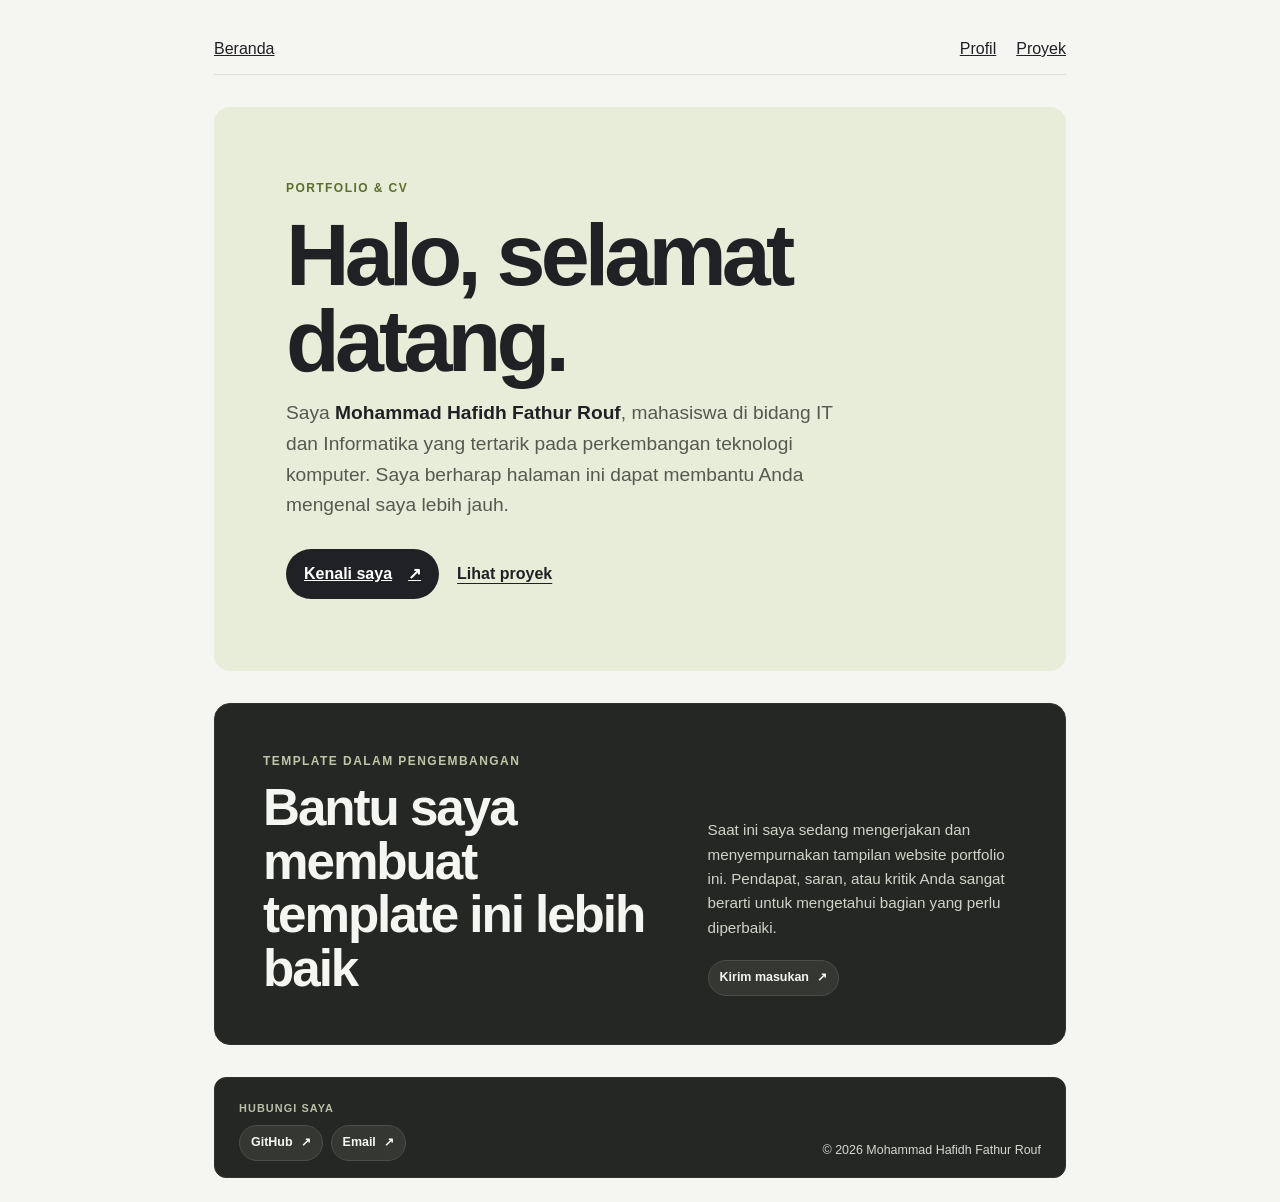
<file: index.html>
<!doctype html>
<html lang="id">
<head>
  <meta charset="UTF-8">
  <meta name="viewport" content="width=device-width, initial-scale=1.0">
  <meta name="author" content="Mohammad Hafidh Fathur Rouf">
  <meta name="description" content="Portofolio dan profil Mohammad Hafidh Fathur Rouf.">
  <meta property="og:title" content="Portofolio — Mohammad Hafidh Fathur Rouf">
  <meta property="og:description" content="Profil, proyek, dan informasi tentang Mohammad Hafidh Fathur Rouf.">
  <meta property="og:type" content="website">
  <title>Beranda — Mohammad Hafidh Fathur Rouf</title>
  <link rel="stylesheet" href="style.css">
  <script src="include.js" defer></script>
</head>
<body>
  <div data-include="header.html"></div>
  <main class="con" data-page-outlet></main>
  <div data-include="footer.html"></div>
</body>
</html>
</file>
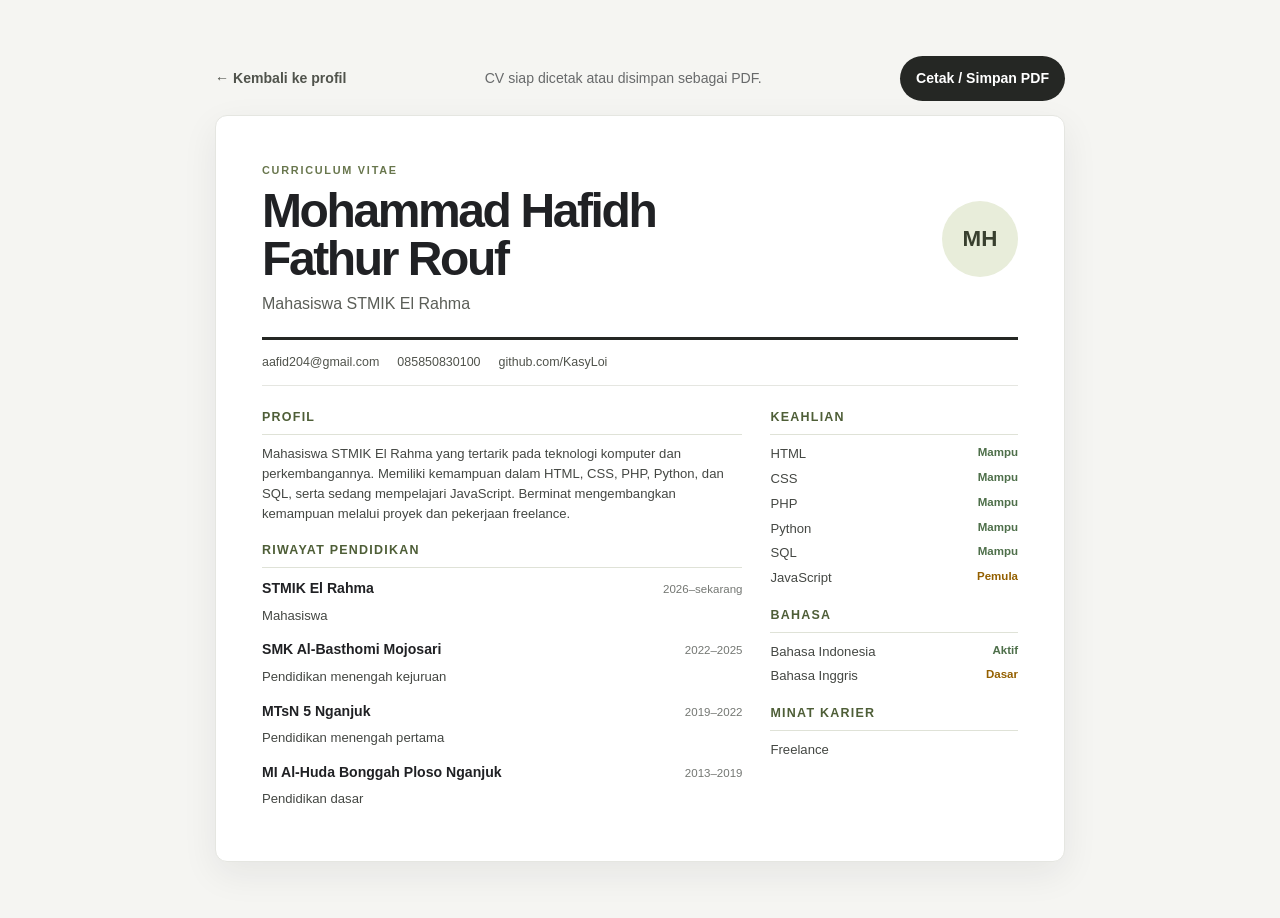
<file: cv.html>
<!doctype html>
<html lang="id">
<head>
  <meta charset="UTF-8">
  <meta name="viewport" content="width=device-width, initial-scale=1.0">
  <meta name="author" content="Mohammad Hafidh Fathur Rouf">
  <meta name="description" content="Curriculum Vitae Mohammad Hafidh Fathur Rouf">
  <meta property="og:title" content="CV — Mohammad Hafidh Fathur Rouf">
  <meta property="og:description" content="Curriculum Vitae Mohammad Hafidh Fathur Rouf, mahasiswa STMIK El Rahma.">
  <meta property="og:type" content="website">
  <title>CV — Mohammad Hafidh Fathur Rouf</title>
  <link rel="stylesheet" href="style.css">
</head>
<body>
<main class="cv-wrap">
  <div class="cv-toolbar">
    <a class="cv-back" href="index.html?page=profile">← Kembali ke profil</a>
    <p>CV siap dicetak atau disimpan sebagai PDF.</p>
    <button class="cv-print-button" type="button" data-print-cv>Cetak / Simpan PDF</button>
  </div>

  <article class="cv-page">
    <header class="cv-header">
      <div>
        <p class="cv-label">CURRICULUM VITAE</p>
        <h1>Mohammad Hafidh<br>Fathur Rouf</h1>
        <p class="cv-title">Mahasiswa STMIK El Rahma</p>
      </div>
      <div class="cv-monogram" aria-hidden="true">MH</div>
    </header>

    <div class="cv-contact" aria-label="Informasi kontak">
      <a href="https://mail.google.com/mail/?view=cm&amp;fs=1&amp;to=aafid204@gmail.com&amp;su=Kontak%20CV" target="_blank" rel="noreferrer">aafid204@gmail.com</a>
      <a href="tel:+6285850830100">085850830100</a>
      <a href="https://github.com/KasyLoi" target="_blank" rel="noreferrer">github.com/KasyLoi</a>
    </div>

    <div class="cv-columns">
      <div class="cv-main-column">
        <section class="cv-section">
          <h2>Profil</h2>
          <p>Mahasiswa STMIK El Rahma yang tertarik pada teknologi komputer dan perkembangannya. Memiliki kemampuan dalam HTML, CSS, PHP, Python, dan SQL, serta sedang mempelajari JavaScript. Berminat mengembangkan kemampuan melalui proyek dan pekerjaan freelance.</p>
        </section>

        <section class="cv-section">
          <h2>Riwayat pendidikan</h2>
          <div class="cv-entry">
            <div class="cv-entry-heading">
              <h3>STMIK El Rahma</h3>
              <span>2026–sekarang</span>
            </div>
            <p>Mahasiswa</p>
          </div>
          <div class="cv-entry">
            <div class="cv-entry-heading">
              <h3>SMK Al-Basthomi Mojosari</h3>
              <span>2022–2025</span>
            </div>
            <p>Pendidikan menengah kejuruan</p>
          </div>
          <div class="cv-entry">
            <div class="cv-entry-heading">
              <h3>MTsN 5 Nganjuk</h3>
              <span>2019–2022</span>
            </div>
            <p>Pendidikan menengah pertama</p>
          </div>
          <div class="cv-entry">
            <div class="cv-entry-heading">
              <h3>MI Al-Huda Bonggah Ploso Nganjuk</h3>
              <span>2013–2019</span>
            </div>
            <p>Pendidikan dasar</p>
          </div>
        </section>
      </div>

      <aside class="cv-side-column">
        <section class="cv-section">
          <h2>Keahlian</h2>
          <ul class="cv-skill-list">
            <li><span>HTML</span><strong>Mampu</strong></li>
            <li><span>CSS</span><strong>Mampu</strong></li>
            <li><span>PHP</span><strong>Mampu</strong></li>
            <li><span>Python</span><strong>Mampu</strong></li>
            <li><span>SQL</span><strong>Mampu</strong></li>
            <li><span>JavaScript</span><strong class="skill-beginner">Pemula</strong></li>
          </ul>
        </section>

        <section class="cv-section">
          <h2>Bahasa</h2>
          <ul class="cv-language-list">
            <li><span>Bahasa Indonesia</span><strong>Aktif</strong></li>
            <li><span>Bahasa Inggris</span><strong class="language-basic">Dasar</strong></li>
          </ul>
        </section>

        <section class="cv-section">
          <h2>Minat karier</h2>
          <p>Freelance</p>
        </section>
      </aside>
    </div>
  </article>
</main>
<script>
  document.querySelector("[data-print-cv]").addEventListener("click", () => window.print());
</script>
</body>
</html>
</file>
<file: style.css>
* {
  box-sizing: border-box;
}

body {
  max-width: 900px;
  margin: 0 auto;
  padding: 24px;
  color: #202124;
  background: #f5f5f2;
  font-family: Arial, sans-serif;
  line-height: 1.6;
}

header nav,
header nav div {
  display: flex;
  align-items: center;
  gap: 20px;
}

header nav {
  justify-content: space-between;
  padding: 12px 0;
  border-bottom: 1px solid #ddd;
}

a {
  color: inherit;
}

nav a[aria-current="page"] {
  text-decoration-thickness: 2px;
  text-underline-offset: 4px;
}

section {
  margin: 32px 0;
  padding: 28px;
  border-radius: 16px;
  background: white;
}

h1 {
  margin: 0;
  font-size: clamp(2.5rem, 8vw, 5rem);
}

footer {
  margin-top: 32px;
  padding: 22px 24px 16px;
  border: 1px solid #30322f;
  border-radius: 12px;
  background: #252724;
  color: #d5d8d0;
}

.footer-inner {
  display: flex;
  justify-content: space-between;
  align-items: end;
  gap: 24px;
}

.footer-label {
  margin: 0 0 8px;
  color: #b9c0a9;
  font-size: .68rem;
  font-weight: 700;
  letter-spacing: .1em;
  text-transform: uppercase;
}

.footer-socials {
  display: flex;
  flex-wrap: wrap;
  gap: 8px;
  margin: 0;
  padding: 0;
  list-style: none;
}

.footer-socials a {
  display: inline-flex;
  align-items: center;
  gap: 8px;
  padding: 7px 11px;
  border: 1px solid #4b4e48;
  border-radius: 999px;
  background: #343732;
  color: #f5f6f2;
  font-size: .78rem;
  font-weight: 700;
  text-decoration: none;
  transition: border-color .2s ease, background .2s ease, transform .2s ease;
}

.footer-socials a:hover {
  border-color: #a8b58a;
  background: #465039;
  transform: translateY(-2px);
}

.footer-socials a:focus-visible {
  outline: 2px solid #91a66b;
  outline-offset: 3px;
}

.footer-copyright {
  margin: 0;
  font-size: .78rem;
  text-align: right;
}

.section-heading {
  display: flex;
  justify-content: space-between;
  align-items: end;
  gap: 32px;
  margin-bottom: 24px;
}

.welcome {
  min-height: 390px;
  display: flex;
  flex-direction: column;
  align-items: flex-start;
  justify-content: center;
  padding: clamp(28px, 7vw, 72px);
  background: #e8edda;
}

.welcome > * {
  animation: welcome-rise .65s cubic-bezier(.2, .75, .25, 1) both;
}

.welcome > :nth-child(2) { animation-delay: .1s; }
.welcome > :nth-child(3) { animation-delay: .2s; }
.welcome > :nth-child(4) { animation-delay: .3s; }

@keyframes welcome-rise {
  from {
    opacity: 0;
    transform: translateY(18px);
  }
  to {
    opacity: 1;
    transform: translateY(0);
  }
}

.profile-hero,
.profile-facts,
.education-section,
.skill-section,
#projek > .section-heading,
#projek > .project-grid {
  animation: welcome-rise .65s cubic-bezier(.2, .75, .25, 1) both;
}

.profile-facts { animation-delay: .1s; }
.education-section { animation-delay: .2s; }
.skill-section { animation-delay: .3s; }
#projek > .project-grid { animation-delay: .1s; }

.welcome h1 {
  max-width: 700px;
  margin: 14px 0;
  font-size: clamp(2.8rem, 8vw, 5.5rem);
  letter-spacing: -.055em;
  line-height: .98;
}

.welcome-copy {
  max-width: 560px;
  margin: 0;
  color: #55594e;
  font-size: clamp(1rem, 2.5vw, 1.2rem);
}

.welcome-copy strong { color: #202124; }

.welcome-actions {
  display: flex;
  flex-wrap: wrap;
  align-items: center;
  gap: 18px;
  margin-top: 28px;
}

.welcome-actions a { font-weight: 700; }

.welcome-primary {
  display: inline-flex;
  align-items: center;
  gap: 16px;
  padding: 12px 18px;
  border-radius: 999px;
  background: #202124;
  color: #fff;
}

.welcome-primary:hover { background: #475335; }
.welcome-secondary { text-underline-offset: 4px; }

.template-feedback {
  display: grid;
  grid-template-columns: minmax(0, 1fr) minmax(280px, .75fr);
  gap: 32px;
  align-items: end;
  margin-top: 24px;
  padding: clamp(24px, 5vw, 48px);
  border: 1px solid #30322f;
  background: #252724;
  color: #f5f6f2;
  animation: welcome-rise .7s .38s cubic-bezier(.2, .75, .25, 1) both;
}

.template-feedback .eyebrow {
  color: #bdc7a7;
}

.feedback-heading h2 {
  max-width: 570px;
  margin: 10px 0 0;
  font-size: clamp(1.8rem, 4vw, 3.2rem);
  letter-spacing: -.04em;
  line-height: 1.05;
}

.feedback-copy p {
  margin: 0 0 20px;
  color: #cfd3c9;
  font-size: .95rem;
}

.feedback-button {
  display: inline-flex;
  align-items: center;
  gap: 8px;
  padding: 7px 11px;
  border: 1px solid #4b4e48;
  border-radius: 999px;
  background: #343732;
  color: #f5f6f2;
  font-size: .78rem;
  font-weight: 700;
  text-decoration: none;
  transition: border-color .2s ease, background .2s ease, transform .2s ease;
}

.feedback-button:hover {
  border-color: #a8b58a;
  background: #465039;
  transform: translateY(-2px);
}

.feedback-button:focus-visible {
  outline: 2px solid #91a66b;
  outline-offset: 3px;
}

.profile-page {
  padding: 0;
  background: transparent;
}

.profile-hero {
  display: grid;
  grid-template-columns: minmax(0, 1fr) 280px;
  gap: 24px;
  align-items: stretch;
  padding: clamp(24px, 5vw, 52px);
  border-radius: 16px;
  background: #e8edda;
}

.profile-intro {
  display: flex;
  flex-direction: column;
  align-items: flex-start;
  justify-content: center;
  padding: 12px 0;
}

.profile-kicker {
  display: flex;
  align-items: center;
  gap: 9px;
  margin: 0 0 18px;
  color: #596347;
  font-size: .75rem;
  font-weight: 700;
  letter-spacing: .12em;
  text-transform: uppercase;
}

.profile-kicker span {
  width: 8px;
  height: 8px;
  border-radius: 50%;
  background: #81964a;
}

.profile-intro h1 {
  max-width: 650px;
  font-size: clamp(2.7rem, 6vw, 5rem);
  letter-spacing: -.06em;
  line-height: .98;
}

.profile-intro h1 em {
  color: #68764d;
  font-style: normal;
}

.profile-lead {
  max-width: 560px;
  margin: 20px 0 0;
  color: #55594e;
  font-size: clamp(1rem, 2vw, 1.15rem);
}

.profile-actions {
  display: flex;
  flex-wrap: wrap;
  gap: 12px;
  margin-top: 26px;
}

.profile-button {
  display: inline-flex;
  align-items: center;
  gap: 18px;
  padding: 12px 17px;
  border-radius: 999px;
  background: #202124;
  color: white;
  font-weight: 700;
  text-decoration: none;
  transition: background .2s ease, transform .2s ease;
}

.profile-button:hover {
  background: #475335;
  transform: translateY(-2px);
}

.profile-identity {
  position: relative;
  display: flex;
  flex-direction: column;
  justify-content: flex-end;
  min-height: 330px;
  overflow: hidden;
  padding: 22px;
  border-radius: 12px;
  background: #252724;
  color: white;
}

.profile-avatar {
  position: absolute;
  top: 24px;
  right: 22px;
  width: 118px;
  height: 118px;
  display: grid;
  place-items: center;
  border: 1px solid rgb(255 255 255 / 28%);
  border-radius: 50%;
  background: #dce5c7;
  color: #31372a;
  font-size: 2rem;
  font-weight: 700;
  letter-spacing: -.08em;
}

.profile-avatar::before,
.profile-avatar::after {
  position: absolute;
  content: "";
  border: 1px solid rgb(37 39 36 / 16%);
  border-radius: 50%;
}

.profile-avatar::before { inset: -10px; }
.profile-avatar::after { inset: -20px; }

.identity-label {
  margin: 0 0 4px;
  color: #c4c9ba;
  font-size: .8rem;
}

.profile-identity h2 {
  margin: 0;
  font-size: 1.35rem;
}

.identity-rule {
  height: 1px;
  margin: 15px 0;
  background: rgb(255 255 255 / 22%);
}

.identity-note {
  max-width: 220px;
  margin: 0;
  color: #d5d8d0;
  font-size: .83rem;
}

.identity-index {
  position: absolute;
  top: 22px;
  left: 22px;
  color: #c4c9ba;
  font-size: .65rem;
  letter-spacing: .13em;
}

.profile-facts {
  display: grid;
  grid-template-columns: repeat(3, minmax(0, 1fr));
  gap: 12px;
  margin-top: 24px;
}

.profile-fact {
  min-width: 0;
  margin: 0;
  padding: 20px;
  border: 1px solid #e8e8e4;
  border-radius: 12px;
  background: #fff;
}

.profile-fact h2 {
  margin: 7px 0 12px;
  font-size: 1rem;
  letter-spacing: -.02em;
}

.profile-fact p {
  margin: 0;
  color: #686b64;
  font-size: .84rem;
}

.profile-fact-list,
.profile-contact-list {
  display: grid;
  gap: 9px;
  margin: 0;
  padding: 0;
  list-style: none;
}

.profile-fact-list li {
  display: flex;
  justify-content: space-between;
  gap: 8px;
  color: #50534c;
  font-size: .8rem;
}

.profile-fact-list strong {
  color: #4e6f4a;
  font-size: .75rem;
}

.profile-fact-list .fact-level-basic { color: #946000; }

.profile-contact-list a {
  color: #50534c;
  font-size: .8rem;
  overflow-wrap: anywhere;
  text-decoration-thickness: 1px;
  text-underline-offset: 3px;
}

.profile-contact-list a:hover { color: #596e2e; }

.education-section {
  margin-top: 24px;
  padding: clamp(20px, 4vw, 32px);
  border: 1px solid #e8e8e4;
  border-radius: 12px;
  background: #fff;
}

.education-heading {
  display: flex;
  justify-content: space-between;
  align-items: end;
  gap: 16px;
  margin-bottom: 18px;
}

.education-heading h2 {
  margin: 4px 0 0;
  font-size: clamp(1.5rem, 3vw, 2rem);
  letter-spacing: -.04em;
}

.education-heading > p {
  margin: 0;
  color: #686a6b;
  font-size: .82rem;
}

.education-timeline {
  position: relative;
  display: grid;
  grid-template-columns: repeat(2, minmax(0, 1fr));
  gap: 12px;
  margin: 0;
  padding: 0;
  list-style: none;
}

.education-timeline::before {
  position: absolute;
  top: 22px;
  bottom: 22px;
  left: 50%;
  width: 1px;
  background: #dfe4d3;
  content: "";
  opacity: .7;
}

.education-item {
  position: relative;
  display: grid;
  grid-template-columns: 104px minmax(0, 1fr);
  gap: 12px;
  align-items: start;
  z-index: 1;
}

.education-item time {
  margin-top: 17px;
  color: #778258;
  font-size: .72rem;
  font-weight: 800;
  letter-spacing: .02em;
  text-align: right;
}

.education-card {
  min-height: 112px;
  padding: 16px;
  border: 1px solid #eeefea;
  border-left: 3px solid #93a565;
  border-radius: 8px;
  background: #fafbf7;
}

.education-level {
  display: block;
  margin-bottom: 6px;
  color: #81867a;
  font-size: .68rem;
  font-weight: 700;
  letter-spacing: .06em;
  text-transform: uppercase;
}

.education-card h3 {
  margin: 0;
  color: #252724;
  font-size: 1rem;
  line-height: 1.25;
}

.education-card p {
  margin: 7px 0 0;
  color: #686b64;
  font-size: .82rem;
}

.skill-section {
  margin-top: 24px;
}

.skill-section-heading {
  display: flex;
  justify-content: space-between;
  align-items: end;
  gap: 16px;
}

.skill-section-heading h2 {
  margin: 4px 0 0;
  font-size: clamp(1.5rem, 3vw, 2rem);
  letter-spacing: -.04em;
}

.skill-section-heading > p {
  margin: 0;
  color: #686a6b;
  font-size: .82rem;
}

.detail-number {
  color: #778258;
  font-size: .68rem;
  font-weight: 700;
  letter-spacing: .1em;
}

.skill-chart-panel {
  display: grid;
  grid-template-columns: 220px minmax(0, 1fr);
  align-items: center;
  gap: 30px;
  margin-top: 16px;
  padding: 20px;
  border: 1px solid #e8e8e4;
  border-radius: 12px;
  background: white;
  transition: border-color .2s ease, box-shadow .2s ease;
}

.skill-chart-panel:hover {
  border-color: #b7c39b;
  box-shadow: 0 10px 26px rgb(32 33 36 / 8%);
}

.skill-donut-chart {
  width: 100%;
  max-width: 220px;
  overflow: visible;
  outline: none;
}

.skill-donut-chart:focus,
.skill-arc:focus { outline: none; }

.skill-chart-track,
.skill-arc {
  fill: none;
  stroke-width: 16;
}

.skill-chart-track {
  stroke: #e8e9e3;
  stroke-linecap: butt;
  pointer-events: none;
}

.skill-arc {
  cursor: default;
  stroke-linecap: round;
  transition: opacity .2s ease, stroke-width .2s ease;
}

.skill-arc:hover { opacity: .8; stroke-width: 19; }

.skill-arc.is-active {
  opacity: 1;
  stroke-width: 23;
  filter: drop-shadow(0 0 5px var(--skill-color));
}

.skill-html { --skill-color: #70864b; }
.skill-css { --skill-color: #596c9b; }
.skill-php { --skill-color: #9766a2; }
.skill-python { --skill-color: #c28a36; }
.skill-sql { --skill-color: #4c8c8a; }
.skill-javascript { --skill-color: #cf7954; }
.skill-arc { stroke: var(--skill-color); }

.skill-chart-center {
  fill: #252724;
  font-size: 30px;
  font-weight: 700;
  text-anchor: middle;
  pointer-events: none;
}

.skill-chart-center-label {
  fill: #747773;
  font-size: 9px;
  font-weight: 700;
  letter-spacing: 1.5px;
  text-anchor: middle;
  pointer-events: none;
}

.skill-legend {
  display: grid;
  grid-template-columns: repeat(2, minmax(0, 1fr));
  gap: 8px;
  margin: 0;
  padding: 0;
  list-style: none;
}

.skill-legend li {
  position: relative;
  min-width: 0;
  display: grid;
  grid-template-columns: 10px minmax(0, 1fr) auto;
  align-items: center;
  gap: 8px;
  padding: 9px 10px;
  border: 1px solid #eeefeb;
  border-radius: 8px;
  outline: none;
  cursor: default;
}

.skill-legend li:hover,
.skill-legend li:focus-visible {
  border-color: #b7c39b;
  background: #f8f9f5;
}

.skill-legend li:focus-visible {
  outline: 2px solid #91a66b;
  outline-offset: 2px;
}

.skill-legend li.is-active {
  border-color: #91a66b;
  background: #f2f5eb;
  box-shadow: 0 3px 12px rgb(32 33 36 / 9%);
}

.skill-legend-dot {
  width: 9px;
  height: 9px;
  border-radius: 50%;
  background: var(--skill-color);
  transition: transform .2s ease, box-shadow .2s ease;
}

.skill-legend li:hover .skill-legend-dot,
.skill-legend li:focus-visible .skill-legend-dot {
  transform: scale(1.4);
  filter: drop-shadow(0 0 3px var(--skill-color));
}

.skill-name {
  overflow: hidden;
  font-size: .85rem;
  font-weight: 700;
  text-overflow: ellipsis;
}

.skill-level {
  color: #73766d;
  font-size: .7rem;
}

.skill-tooltip {
  position: absolute;
  z-index: 2;
  top: -30px;
  right: 8px;
  padding: 4px 8px;
  border-radius: 5px;
  background: #252724;
  color: white;
  font-size: .72rem;
  font-weight: 700;
  opacity: 0;
  pointer-events: none;
  transform: translateY(3px);
  transition: opacity .15s ease, transform .15s ease;
}

.skill-legend li:hover .skill-tooltip,
.skill-legend li:focus-visible .skill-tooltip,
.skill-legend li.is-active .skill-tooltip {
  opacity: 1;
  transform: translateY(0);
}

.skill-chart-note {
  margin: 12px 0 0;
  color: #777b70;
  font-size: .75rem;
}

.cv-wrap {
  max-width: 850px;
  margin: 32px auto;
}

.cv-toolbar {
  display: flex;
  justify-content: space-between;
  align-items: center;
  gap: 16px;
  margin-bottom: 14px;
  color: #686a6b;
  font-size: .88rem;
}

.cv-toolbar p { margin: 0; }

.cv-back {
  color: #50534c;
  font-weight: 700;
  text-decoration: none;
}

.cv-back:hover { text-decoration: underline; text-underline-offset: 3px; }

.cv-print-button {
  flex: 0 0 auto;
  padding: 11px 16px;
  border: 0;
  border-radius: 999px;
  background: #252724;
  color: white;
  font: inherit;
  font-weight: 700;
  cursor: pointer;
}

.cv-print-button:hover { background: #475335; }
.cv-print-button:focus-visible { outline: 3px solid #91a94d; outline-offset: 3px; }

.cv-page {
  margin: 0;
  padding: clamp(24px, 5vw, 46px);
  border: 1px solid #e5e6e1;
  border-radius: 12px;
  background: white;
  box-shadow: 0 12px 36px rgb(32 33 36 / 7%);
}

.cv-header {
  display: flex;
  justify-content: space-between;
  align-items: center;
  gap: 20px;
  padding-bottom: 20px;
  border-bottom: 3px solid #252724;
}

.cv-label {
  margin: 0 0 8px;
  color: #68764d;
  font-size: .68rem;
  font-weight: 700;
  letter-spacing: .16em;
}

.cv-header h1 {
  font-size: clamp(2rem, 5vw, 3rem);
  letter-spacing: -.05em;
  line-height: 1;
}

.cv-title {
  margin: 8px 0 0;
  color: #5b5e58;
  font-size: 1rem;
}

.cv-monogram {
  width: 76px;
  height: 76px;
  flex: 0 0 auto;
  display: grid;
  place-items: center;
  border-radius: 50%;
  background: #e8edda;
  color: #39402f;
  font-size: 1.4rem;
  font-weight: 700;
}

.cv-contact {
  display: flex;
  flex-wrap: wrap;
  gap: 7px 18px;
  padding: 13px 0;
  border-bottom: 1px solid #e5e6e1;
  color: #50534c;
  font-size: .78rem;
}

.cv-columns {
  display: grid;
  grid-template-columns: minmax(0, 1.65fr) minmax(190px, .85fr);
  gap: 28px;
  padding-top: 4px;
}

.cv-section {
  margin: 18px 0 0;
  padding: 0;
  border-radius: 0;
  background: transparent;
}

.cv-section h2 {
  margin: 0 0 9px;
  padding-bottom: 6px;
  border-bottom: 1px solid #dfe2d7;
  color: #4e5e37;
  font-size: .78rem;
  letter-spacing: .1em;
  text-transform: uppercase;
}

.cv-section p,
.cv-section li {
  color: #444743;
  font-size: .82rem;
  line-height: 1.5;
}

.cv-section p { margin: 6px 0; }
.cv-section ul { margin: 8px 0 0; padding-left: 17px; }
.cv-section li + li { margin-top: 5px; }

.cv-contact a {
  color: inherit;
  text-decoration: none;
}

.cv-contact a:hover { text-decoration: underline; text-underline-offset: 3px; }

.cv-skill-list {
  padding-left: 0 !important;
  list-style: none;
}

.cv-skill-list li {
  display: flex;
  justify-content: space-between;
  gap: 10px;
}

.cv-skill-list strong {
  color: #4e6f4a;
  font-size: .72rem;
  font-weight: 600;
}

.cv-language-list {
  padding-left: 0 !important;
  list-style: none;
}

.cv-language-list li {
  display: flex;
  justify-content: space-between;
  gap: 10px;
}

.cv-language-list strong {
  color: #4e6f4a;
  font-size: .72rem;
  font-weight: 600;
}

.cv-language-list .language-basic { color: #946000; }

.cv-skill-list .skill-beginner { color: #946000; }

.cv-entry + .cv-entry { margin-top: 13px; }

.cv-entry-heading {
  display: flex;
  justify-content: space-between;
  align-items: baseline;
  gap: 12px;
}

.cv-entry-heading h3 {
  margin: 0;
  font-size: .88rem;
}

.cv-entry-heading span {
  flex: 0 0 auto;
  color: #747773;
  font-size: .72rem;
}

.section-heading h2 {
  max-width: 560px;
  margin: 4px 0 0;
  font-size: clamp(1.8rem, 4vw, 2.8rem);
  line-height: 1.1;
}

.eyebrow {
  margin: 0;
  color: #5c6e2d;
  font-size: .75rem;
  font-weight: 700;
  letter-spacing: .12em;
  text-transform: uppercase;
}

.section-intro {
  max-width: 330px;
  margin: 0;
  color: #686a6b;
  font-size: .92rem;
}

.project-grid {
  display: grid;
  grid-template-columns: repeat(2, minmax(0, 1fr));
  gap: 20px;
}

.project-card {
  min-width: 0;
  overflow: hidden;
  border: 1px solid #e8e8e4;
  border-radius: 14px;
  background: #fff;
  transition: transform .2s ease, box-shadow .2s ease;
}

.project-card:hover {
  transform: translateY(-4px);
  box-shadow: 0 14px 30px rgb(32 33 36 / 9%);
}

.project-visual {
  position: relative;
  min-height: 205px;
  display: grid;
  place-items: center;
  overflow: hidden;
}

.project-visual .mock-window,
.project-visual .map-preview,
.project-visual .game-preview {
  transition: transform .45s cubic-bezier(.2, .75, .25, 1),
              filter .45s ease,
              box-shadow .45s ease;
  will-change: transform;
}

.project-card:hover .visual-pizza .mock-window {
  transform: rotate(0deg) translateY(-5px) scale(1.035);
  filter: drop-shadow(0 10px 12px rgb(32 33 36 / 10%));
}

.project-card:hover .visual-map .map-preview {
  transform: rotate(0deg) translateY(-5px) scale(1.035);
  filter: drop-shadow(0 10px 12px rgb(32 33 36 / 10%));
}

.project-card:hover .visual-game .game-preview {
  transform: rotate(0deg) translateY(-5px) scale(1.035);
  filter: drop-shadow(0 10px 12px rgb(32 33 36 / 12%));
}

.visual-pizza { background: #e6eadb; }
.visual-map { background: #e8e4f1; }
.visual-game { background: #dce9e7; }

.visual-caption {
  position: absolute;
  left: 18px;
  bottom: 14px;
  color: #51534c;
  font-size: .65rem;
  font-weight: 700;
  letter-spacing: .1em;
}

.mock-window {
  width: 72%;
  max-width: 330px;
  overflow: hidden;
  border: 1px solid rgb(32 33 36 / 12%);
  border-radius: 8px;
  background: #fff;
  box-shadow: 0 12px 24px rgb(32 33 36 / 12%);
  transform: rotate(-3deg);
}

.mock-top {
  height: 23px;
  display: flex;
  align-items: center;
  gap: 4px;
  padding: 0 8px;
  border-bottom: 1px solid #eee;
}

.mock-top i {
  width: 5px;
  height: 5px;
  border-radius: 50%;
  background: #d5d5d1;
}

.mock-top span {
  margin-left: auto;
  color: #999;
  font-size: 7px;
}

.shop-preview { padding: 14px; }
.mock-heading { width: 48%; height: 8px; border-radius: 5px; background: #424a38; }
.mock-products { display: flex; gap: 7px; margin: 12px 0; }
.mock-products b { height: 45px; flex: 1; border-radius: 4px; background: #e9eee1; }
.mock-products b:nth-child(2) { background: #f0dfc8; }
.mock-products b:nth-child(3) { background: #e8e6f0; }
.mock-lines i { display: block; width: 75%; height: 4px; margin-top: 5px; border-radius: 4px; background: #e7e7e2; }
.mock-lines i:last-child { width: 48%; }

.map-preview {
  width: 68%;
  max-width: 300px;
  height: 132px;
  display: grid;
  grid-template-columns: 1fr 1.15fr 1.1fr;
  grid-template-rows: 1fr 1fr;
  transform: rotate(-3deg);
  border: 3px solid #514c62;
  background: white;
  box-shadow: 0 12px 24px rgb(32 33 36 / 12%);
}

.map-room {
  display: grid;
  place-items: center;
  border: 1px solid #8a839e;
  color: #49445a;
  font-size: .55rem;
  font-weight: 700;
  letter-spacing: .04em;
}

.map-garage { grid-column: 1; grid-row: 1; background: #e2def0; }
.map-yard { grid-column: 1; grid-row: 2; background: #e5eedc; }
.map-living { grid-column: 2; grid-row: 1 / span 2; background: #f0e9dc; }
.map-bedroom { grid-column: 3; grid-row: 1; background: #e9e3f2; }
.map-kitchen { grid-column: 3; grid-row: 2; background: #f3ead4; }

.game-preview {
  position: relative;
  width: 68%;
  max-width: 300px;
  height: 132px;
  overflow: hidden;
  border: 1px solid #405b57;
  border-radius: 10px;
  background: #203b3a;
  box-shadow: 0 12px 24px rgb(32 33 36 / 15%);
  transform: rotate(2deg);
}

.game-score {
  position: absolute;
  top: 10px;
  left: 12px;
  color: #c9e6d9;
  font-size: .55rem;
  font-weight: 700;
  letter-spacing: .1em;
}

.game-orbit {
  position: absolute;
  width: 90px;
  height: 90px;
  left: 50%;
  top: 54%;
  border: 1px dashed rgb(201 230 217 / 45%);
  border-radius: 50%;
  transform: translate(-50%, -50%);
}

.game-player {
  position: absolute;
  z-index: 1;
  width: 24px;
  height: 24px;
  left: calc(50% - 12px);
  top: calc(54% - 12px);
  border: 2px solid #203b3a;
  border-radius: 50%;
  background: #e6c6a9;
  box-shadow: 0 -7px 0 -3px #34313c;
}

.game-star {
  position: absolute;
  width: 10px;
  height: 10px;
  display: grid;
  place-items: center;
  border-radius: 50%;
  background: #ffd76f;
  color: #705426;
  font-size: .65rem;
  font-weight: 700;
}

.game-star-one { top: 38px; right: 24%; }
.game-star-two { bottom: 20px; left: 27%; }

.game-meteor {
  position: absolute;
  width: 18px;
  height: 5px;
  right: 18%;
  bottom: 24px;
  border-radius: 5px;
  background: #e98168;
  transform: rotate(-35deg);
}

.project-content { padding: 20px; }

.project-type {
  display: flex;
  justify-content: space-between;
  color: #747773;
  font-size: .75rem;
}

.project-content h3 { margin: 9px 0 7px; font-size: 1.25rem; }
.project-description { min-height: 48px; margin: 0; color: #666a67; font-size: .9rem; }

.project-details {
  margin: 15px 0;
  padding-top: 12px;
  border-top: 1px solid #eee;
  color: #555955;
  font-size: .83rem;
}

.project-details p { margin: 5px 0; }
.project-details strong { display: inline-block; min-width: 58px; color: #252725; }

.tag-list { display: flex; flex-wrap: wrap; gap: 6px; }
.tag-list span { padding: 5px 9px; border-radius: 99px; background: #f1f2ed; color: #50534c; font-size: .7rem; }
.project-links { display: flex; gap: 16px; margin-top: 17px; }
.project-links a { font-size: .83rem; font-weight: 700; text-decoration-thickness: 1px; text-underline-offset: 3px; }
.project-links a:hover { color: #596e2e; }

@media (max-width: 640px) {
  body { padding: 16px; }
  .footer-inner { align-items: flex-start; flex-direction: column; }
  .footer-copyright { text-align: left; }
  .template-feedback { grid-template-columns: 1fr; gap: 18px; }
  .section-heading { align-items: start; flex-direction: column; gap: 10px; }
  .project-grid { grid-template-columns: 1fr; }
  .project-visual { min-height: 185px; }
  .profile-hero { grid-template-columns: 1fr; }
  .profile-identity { min-height: 270px; }
  .profile-facts { grid-template-columns: 1fr; }
  .education-heading { align-items: flex-start; flex-direction: column; }
  .education-timeline { grid-template-columns: 1fr; }
  .education-timeline::before { display: none; }
  .education-item { grid-template-columns: 96px minmax(0, 1fr); }
  .skill-section-heading { align-items: flex-start; flex-direction: column; }
  .skill-chart-panel { grid-template-columns: 1fr; justify-items: center; gap: 16px; }
  .skill-donut-chart { width: min(220px, 72vw); }
  .skill-legend { width: 100%; }
  .cv-toolbar { align-items: flex-start; flex-direction: column; }
  .cv-columns { grid-template-columns: 1fr; gap: 0; }
  .cv-header h1 { font-size: 2rem; }
}

@media (prefers-reduced-motion: reduce) {
  *, *::before, *::after {
    scroll-behavior: auto !important;
    transition-duration: .01ms !important;
    animation-duration: .01ms !important;
    animation-delay: 0s !important;
  }
}

@page {
  size: A4 portrait;
  margin: 12mm;
}

@media print {
  html,
  body {
    width: auto;
    max-width: none;
    margin: 0;
    padding: 0;
    background: white;
    color: #111;
    font-size: 10pt;
    -webkit-print-color-adjust: exact;
    print-color-adjust: exact;
  }

  body > [data-include],
  .cv-toolbar {
    display: none !important;
  }

  main[data-page-outlet] {
    display: block;
    max-width: none;
    margin: 0;
    padding: 0;
  }

  .cv-wrap {
    max-width: none;
    margin: 0;
  }

  .cv-page {
    padding: 0;
    border: 0;
    border-radius: 0;
    box-shadow: none;
  }

  .cv-header,
  .cv-section,
  .cv-entry {
    break-inside: avoid;
    page-break-inside: avoid;
  }

  .cv-header h1 { font-size: 26pt; }
  .cv-columns { gap: 22px; }
  .cv-section p,
  .cv-section li { font-size: 9pt; }
  a { color: inherit; text-decoration: none; }
}
</file>
